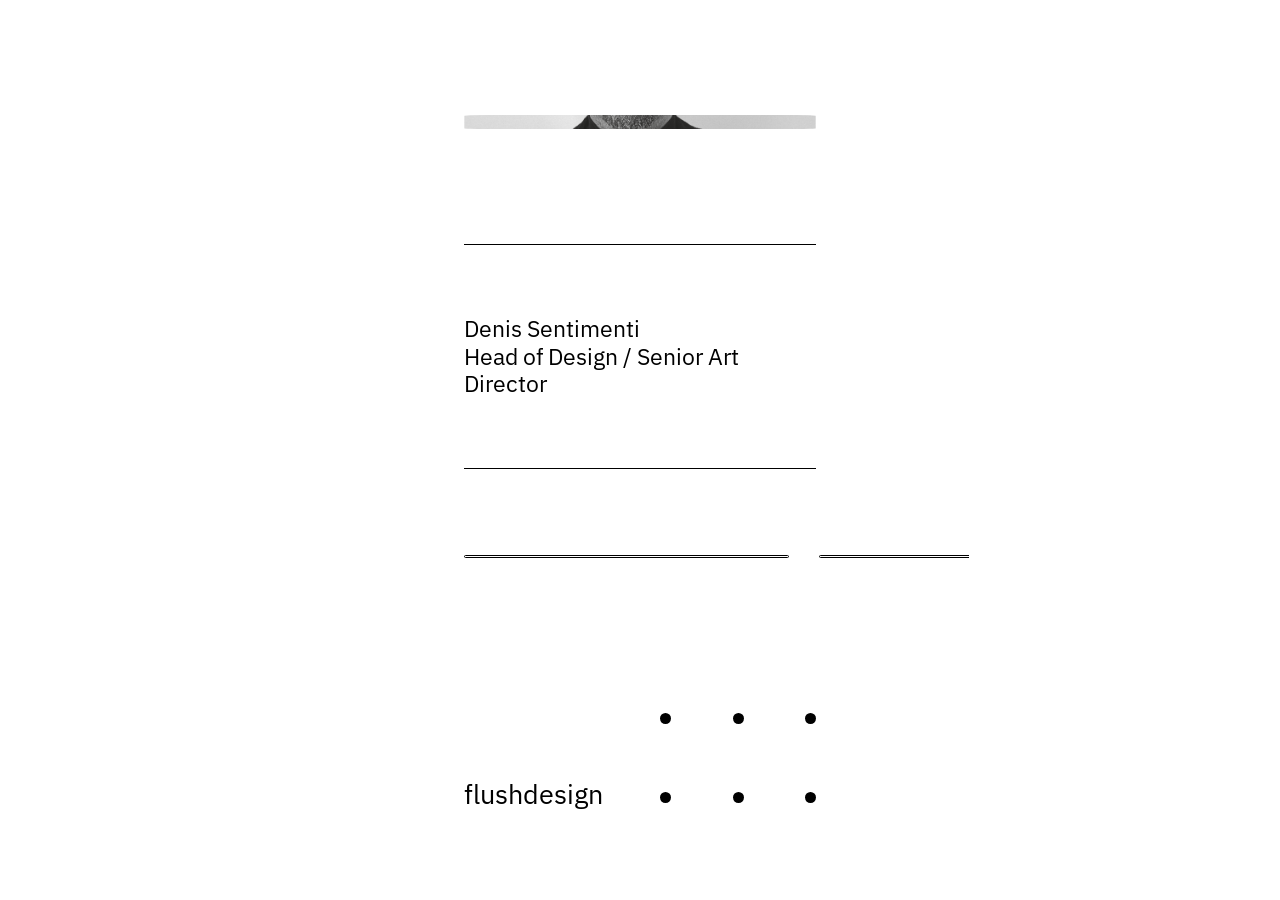
<file: denis/index.html>
<!doctype html><html lang="it"><meta charset="utf-8"><meta name="viewport" content="width=device-width,initial-scale=1,viewport-fit=cover">
<meta name="apple-mobile-web-app-capable" content="yes"><link rel="apple-touch-icon" href="card.png"><link rel="stylesheet" href="../app.css">
<body><script src="../qr.js"></script><script src="../app.js"></script>
</file>
<file: app.css>
@import url("https://fonts.googleapis.com/css2?family=IBM+Plex+Sans:wght@400&display=swap");
  /* misure dal frame Figma (1082px di larghezza) espresse in vw */
  * { box-sizing: border-box; margin: 0; }
  html, body { height: 100%; background: #fff; }
  body {
    font: 400 3.9vw/1.2 "IBM Plex Sans", system-ui, sans-serif; color: #000;
    -webkit-font-smoothing: antialiased; -webkit-tap-highlight-color: transparent;
    display: flex; flex-direction: column;
    padding: max(9vw, env(safe-area-inset-top)) 9.7vw max(7vw, env(safe-area-inset-bottom));
  }

  /* card: tap flips photo → QR */
  .card { aspect-ratio: 1; perspective: 1200px; cursor: pointer; }
  .card > div {
    position: relative; width: 100%; height: 100%;
    transform-style: preserve-3d; transition: transform .7s cubic-bezier(.4,0,.2,1);
  }
  .card.flipped > div { transform: rotateY(180deg); }
  .face {
    position: absolute; inset: 0; border-radius: 6%; overflow: hidden;
    backface-visibility: hidden; -webkit-backface-visibility: hidden;
  }
  .face img { width: 100%; height: 100%; object-fit: cover; display: block; }
  .back { transform: rotateY(180deg); display: grid; place-items: center; background: #000; }
  .back img { width: 68%; height: auto; }

  hr { border: 0; border-top: 1px solid #000; margin: 0; }
  .who { margin: 5.5vw 0; }

  /* chips: horizontal scroll, invert on tap */
  .links { display: flex; gap: 2.3vw; overflow-x: auto; scroll-snap-type: x mandatory; scroll-padding: 0 12vw; scrollbar-width: none; margin: 6.5vw -12vw 0; padding: 2px 12vw; }
  .links::-webkit-scrollbar { display: none; }
  .links a {
    flex: 0 0 auto; scroll-snap-align: start; min-width: 25.4vw; padding: 0 3vw; line-height: 5.8vw;
    border: 1px solid #000; border-radius: 1.85vw; text-align: center;
    color: #000; text-decoration: none; font-size: 3.33vw;
  }
  .links a.on, .links a:active, .links a:focus-visible { background: #000; color: #fff; outline: none; }

  footer { margin-top: auto; padding-top: 12vw; display: flex; justify-content: space-between; align-items: flex-end; }
  footer b { font-weight: 400; font-size: 4.44vw; }
  .dots { display: grid; grid-template-columns: repeat(3, .85vw); gap: 5.3vw 4.8vw; margin-bottom: .6vw; }
  .dots i { width: .85vw; height: .85vw; background: #000; border-radius: 50%; }

  @media (min-width: 600px) { body { max-width: 600px; margin: 0 auto; font-size: 23px; } .links a { font-size: 20px; } footer b { font-size: 27px; } }
  .qrbox { background:#000; width:100%; height:100%; display:grid; place-items:center; }
  .qrbox svg { width:68%; height:auto; }
  @media (prefers-reduced-motion: reduce) { .card > div { transition: none; } }
</file>
